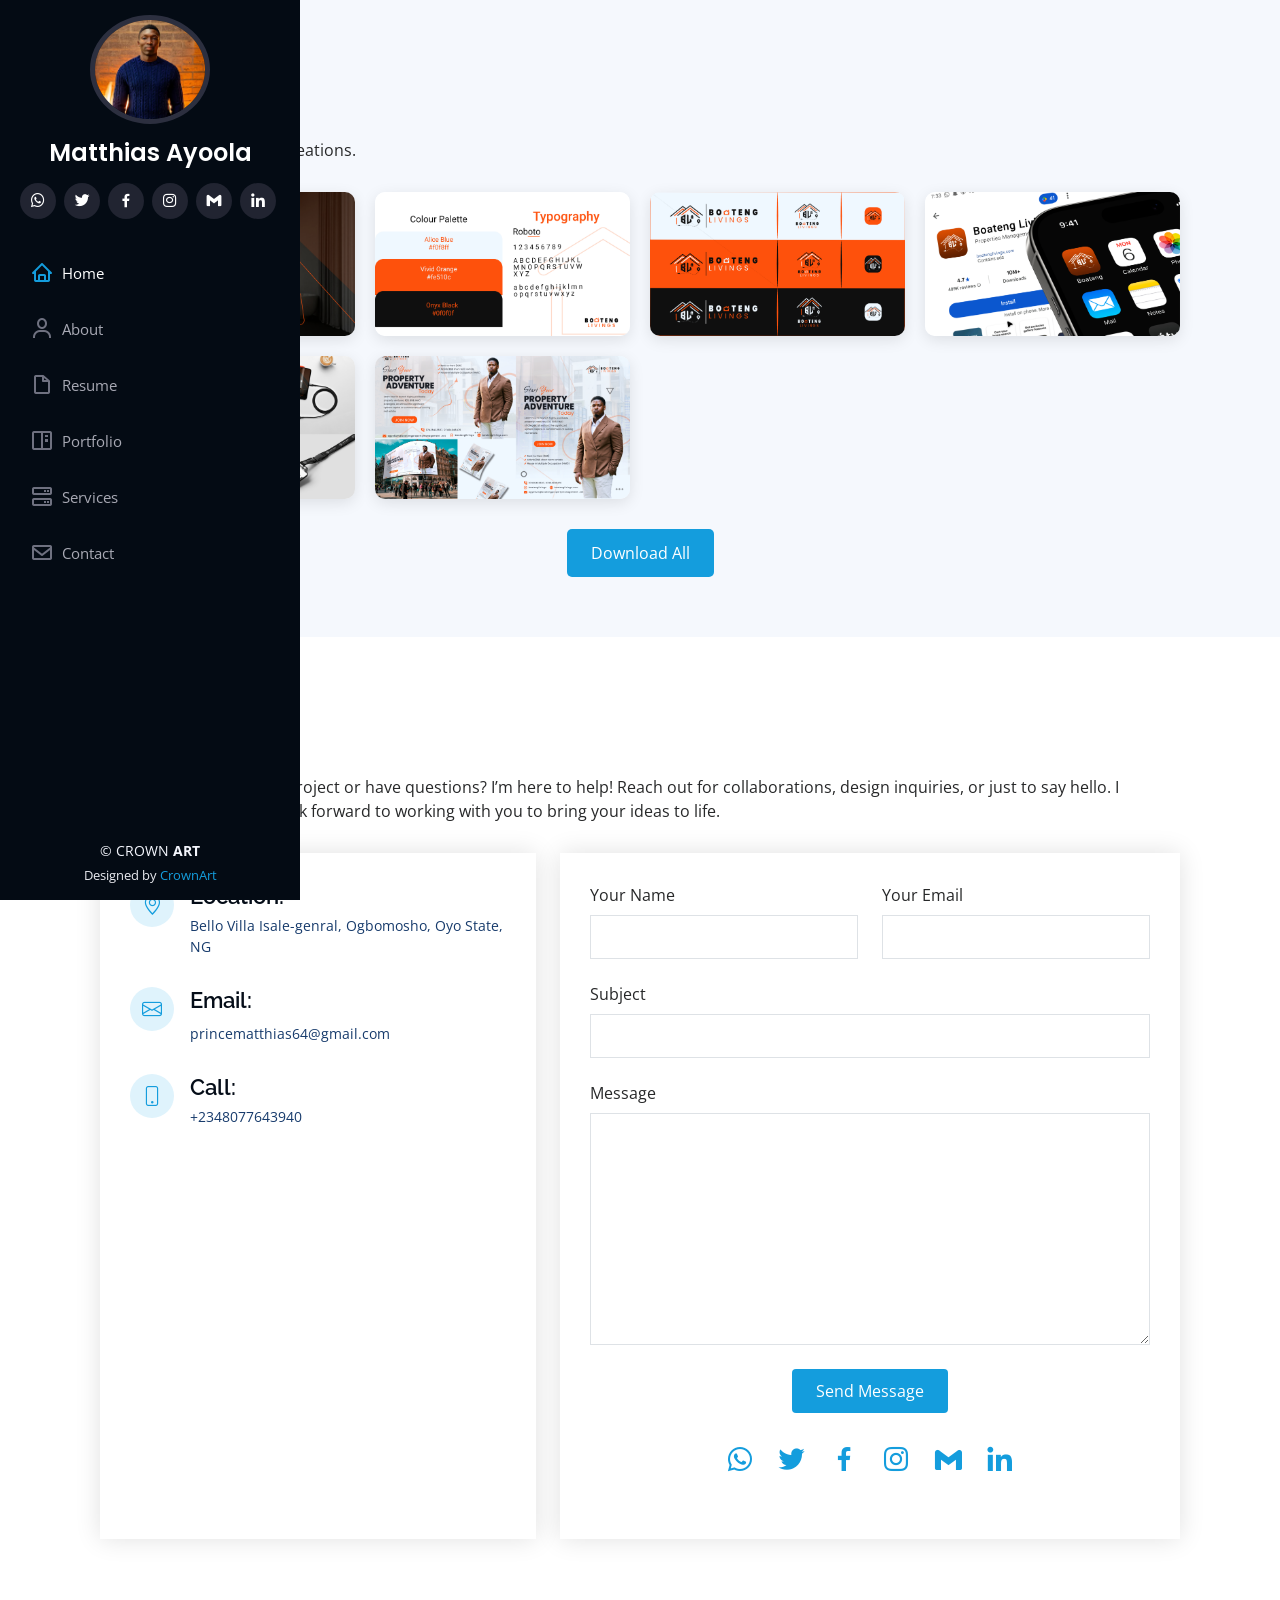
<file: boateng.html>
<!DOCTYPE html>
<html lang="en">

<head>
  <meta charset="utf-8">
  <meta content="width=device-width, initial-scale=1.0" name="viewport">

  <title>Matthias Ayoola</title>
  <meta content="" name="description">
  <meta content="" name="keywords">

  <!-- Favicons -->
  <link href="assets\web\cbg.webp" rel="icon">
  <link href="assets\web\cbg.webp" rel="apple-touch-icon">

  <!-- Google Fonts -->
  <link href="https://fonts.googleapis.com/css?family=Open+Sans:300,300i,400,400i,600,600i,700,700i|Raleway:300,300i,400,400i,500,500i,600,600i,700,700i|Poppins:300,300i,400,400i,500,500i,600,600i,700,700i" rel="stylesheet">

  <!-- Vendor CSS Files -->
  <link href="assets/vendor/aos/aos.css" rel="stylesheet">
  <link href="assets/vendor/bootstrap/css/bootstrap.min.css" rel="stylesheet">
  <link href="assets/vendor/bootstrap-icons/bootstrap-icons.css" rel="stylesheet">
  <link href="assets/vendor/boxicons/css/boxicons.min.css" rel="stylesheet">
  <link href="assets/vendor/glightbox/css/glightbox.min.css" rel="stylesheet">
  <link href="assets/vendor/swiper/swiper-bundle.min.css" rel="stylesheet">

  <!-- Template Main CSS File -->
  <link href="assets/css/style.css" rel="stylesheet">

  <style>
  .gallery-section {
    padding: 60px 0;
    background: #f5f8fd;
    overflow: hidden;
  }
  .gallery-container {
    display: grid;
    grid-template-columns: repeat(auto-fit, minmax(250px, 1fr));
    gap: 20px;
    margin-bottom: 30px;
  }
  .gallery-item {
    overflow: hidden;
    border-radius: 10px;
    box-shadow: 0 4px 15px rgba(0, 0, 0, 0.1);
    transition: transform 0.3s ease, box-shadow 0.3s ease;
  }
  .gallery-item img {
    width: 100%;
    height: 100%;
    object-fit: cover;
    display: block;
    transition: transform 0.3s ease;
  }
  .gallery-item:hover img {
    transform: scale(1.1);
  }
  .gallery-item:hover {
    transform: translateY(-5px);
    box-shadow: 0 8px 25px rgba(0, 0, 0, 0.2);
  }
  .download-btn {
    display: inline-block;
    padding: 12px 24px;
    background: #149ddd;
    color: #fff;
    text-decoration: none;
    border-radius: 5px;
    font-size: 1rem;
    transition: background 0.3s, transform 0.3s;
  }
  .download-btn:hover {
    background: #37b3ed;
    transform: translateY(-3px);
  }
  .download-btn-container {
    text-align: center;
    margin-top: 20px;
  }

  /* Responsive Adjustments */
  @media (max-width: 992px) {
    .gallery-container {
      grid-template-columns: repeat(auto-fit, minmax(200px, 1fr));
    }
    .gallery-item {
      margin-bottom: 15px;
    }
  }

  @media (max-width: 768px) {
    .gallery-container {
      grid-template-columns: repeat(auto-fit, minmax(150px, 1fr));
    }
    .section-title h2 {
      font-size: 24px;
    }
    .download-btn {
      padding: 10px 20px;
      font-size: 0.9rem;
    }
  }

  @media (max-width: 576px) {
    .gallery-container {
      grid-template-columns: 1fr;
    }
    .gallery-item {
      margin-bottom: 10px;
    }
    .section-title {
      padding: 0 15px;
   }
    .download-btn {
      padding: 8px 16px;
      font-size: 0.8rem;
    }
  }
</style>

<script>
  AOS.init({ duration: 1000, easing: 'ease-in-out', once: true });
</script>
</head>
<body>
 
  <!-- ======= Mobile nav toggle button ======= -->
  <i class="bi bi-list mobile-nav-toggle d-xl-none"></i>

  <!-- ======= Header ======= -->
  <header id="header">
    <div class="d-flex flex-column">

      <div class="profile">
        <img src="assets\web\profile.webp" alt="" width="600" height="537" class="img-fluid rounded-circle">
        <h1 class="text-light"><a href="index.html">Matthias Ayoola </a></h1>
        <div class="social-links mt-3 text-center">
          <a href="https://wa.me/2348077643940" class="whatsapp"><i class="bx bxl-whatsapp"></i></a>
          <a href="https://x.com/C_rowntech?t=K1lyToPX4hGiQ3Go60ShPg&s=09" class="twitter"><i class="bx bxl-twitter"></i></a>
          <a href="https://www.facebook.com/ayoola.matthias" class="facebook"><i class="bx bxl-facebook"></i></a>
          <a href="https://www.instagram.com/crownart.gfx?igsh=cDUyMmh1eW9mb3Uy" class="instagram"><i class="bx bxl-instagram"></i></a>
          <a href="princematthias64@gmail.com" class="google-plus"><i class="bx bxl-gmail"></i></a>
          <a href="https://www.linkedin.com/in/ayoola-matthias-157736240" class="linkedin"><i class="bx bxl-linkedin"></i></a>
        </div>
      </div>

      <nav id="navbar" class="nav-menu navbar">
        <ul>
          <li><a href="index.html#hero" class="nav-link scrollto active"><i class="bx bx-home"></i> <span>Home</span></a></li>
          <li><a href="index.html#about" class="nav-link scrollto"><i class="bx bx-user"></i> <span>About</span></a></li>
          <li><a href="index.html#resume" class="nav-link scrollto"><i class="bx bx-file-blank"></i> <span>Resume</span></a></li>
          <li><a href="index.html#portfolio" class="nav-link scrollto"><i class="bx bx-book-content"></i> <span>Portfolio</span></a></li>
          <li><a href="index.html#services" class="nav-link scrollto"><i class="bx bx-server"></i> <span>Services</span></a></li>
          <li><a href="index.html#contact" class="nav-link scrollto"><i class="bx bx-envelope"></i> <span>Contact</span></a></li>
        </ul>
      </nav><!-- .nav-menu -->
    </div>
  </header><!-- End Header -->

  <section id="gallery" class="gallery-section">
  <div class="container">
    <div class="section-title" data-aos="fade-up">
      <h2>Gallery</h2>
      <p>Explore my latest visual creations.</p>
    </div>
    <div class="gallery-container" data-aos="zoom-in">
      <div class="gallery-item"><img src="assets/banding1.jpg" alt="Project 1"></div>
      <div class="gallery-item"><img src="assets/banding2.jpg" alt="Project 2"></div>
      <div class="gallery-item"><img src="assets/banding3.jpg" alt="Project 3"></div>
      <div class="gallery-item"><img src="assets/banding4.jpg" alt="Project 4"></div>
      <div class="gallery-item"><img src="assets/banding5.jpg" alt="Project 5"></div>
      <div class="gallery-item"><img src="assets/banding6.jpg" alt="Project 6"></div>
    </div>
    <div class="download-btn-container" data-aos="fade-up">
      <a href="https://drive.google.com/file/d/1FfPOhsdqxVuj2ThykuBx5NddQmaXKDmq/view?usp=drivesdk" class="download-btn">Download All</a>
    </div>
  </div>
</section>

      <!-- ======= Contact Section ======= -->
<section id="contact" class="contact">
  <div class="container">
    <div class="section-title">
      <h2>Contact</h2>
<p>
  Ready to start your next project or have questions? I’m here to help! Reach out for collaborations, design inquiries, or just to say hello. I respond promptly and look forward to working with you to bring your ideas to life.
</p>   
 </div>

    <div class="row" data-aos="fade-in">
      <div class="col-lg-5 d-flex align-items-stretch">
        <div class="info">
          <div class="address">
            <i class="bi bi-geo-alt"></i>
            <h4>Location:</h4>
            <p>Bello Villa Isale-genral, Ogbomosho, Oyo State, NG</p>
          </div>
          <div class="email">
            <i class="bi bi-envelope"></i>
            <h4>Email:</h4>
            <p>princematthias64@gmail.com</p>
          </div>
          <div class="phone">
            <i class="bi bi-phone"></i>
            <h4>Call:</h4>
            <p>+2348077643940</p></p>
          </div>
          <iframe src="https://www.google.com/maps/d/embed?mid=14SeAbaOzehQyG8whSd2vSGQjoM2W7ow&ehbc=2E312F" frameborder="0" style="border:0; width: 100%; height: 290px;" allowfullscreen></iframe>
        </div>
      </div>

      <div class="col-lg-7 mt-5 mt-lg-0 d-flex align-items-stretch">
        <form action="https://formspree.io/f/manjwobq" method="POST" role="form" class="php-email-form">
          <div class="row">
            <div class="form-group col-md-6">
              <label for="name">Your Name</label>
              <input type="text" name="name" class="form-control" id="name" required>
            </div>
            <div class="form-group col-md-6">
              <label for="email">Your Email</label>
              <input type="email" class="form-control" name="email" id="email" required>
            </div>
          </div>
          <div class="form-group">
            <label for="subject">Subject</label>
            <input type="text" class="form-control" name="subject" id="subject" required>
          </div>
          <div class="form-group">
            <label for="message">Message</label>
            <textarea class="form-control" name="message" rows="10" required></textarea>
          </div>
          <!-- Formspree-specific fields -->
          <input type="hidden" name="_subject" value="New Contact Form Submission">
          <input type="hidden" name="_honeypot" value="">
          <div class="my-3">
            <div class="loading">Loading</div>
            <div class="error-message"></div>
            <div class="sent-message">Your message has been sent. Thank you!</div>
          </div>
          <div class="text-center"><button type="submit">Send Message</button></div>
        <!-- Social Media Links -->
    <div class="contact-social text-center my-4">
    <div class="form-social mb-4">
      <a href="https://wa.me/2348077643940" target="_blank" class="mx-2"><i class="bx bxl-whatsapp"></i></a>
      <a href="https://x.com/C_rowntech?t=K1lyToPX4hGiQ3Go60ShPg&s=09" target="_blank" class="mx-2"><i class="bx bxl-twitter"></i></a>
      <a href="https://www.facebook.com/ayoola.matthias" target="_blank" class="mx-2"><i class="bx bxl-facebook"></i></a>
      <a href="https://www.instagram.com/crownart.gfx?igsh=cDUyMmh1eW9mb3Uy" target="_blank" class="mx-2"><i class="bx bxl-instagram"></i></a>
      <a href="mailto:princematthias64@gmail.com" target="_blank" class="mx-2"><i class="bx bxl-gmail"></i></a>
      <a href="https://www.linkedin.com/in/ayoola-matthias-157736240" target="_blank" class="mx-2"><i class="bx bxl-linkedin"></i></a>
    </div>
        </form>
      </div>
    </div>
  </div>
</section><!-- End Contact Section -->

   

  </main><!-- End #main -->

  <!-- ======= Footer ======= -->
  <footer id="footer">
    <div class="container">
      <div class="copyright">
        &copy; CROWN <strong><span>ART</span></strong>
      </div>
      <div class="credits">
        Designed by <a href="https://wa.me/2348077643940">CrownArt</a>
      </div>
    </div>
  </footer><!-- End  Footer -->

  <a href="#" class="back-to-top d-flex align-items-center justify-content-center"><i class="bi bi-arrow-up-short"></i></a>

  <!-- Vendor JS Files -->
  <script src="assets/vendor/purecounter/purecounter_vanilla.js"></script>
  <script src="assets/vendor/aos/aos.js"></script>
  <script src="assets/vendor/bootstrap/js/bootstrap.bundle.min.js"></script>
  <script src="assets/vendor/glightbox/js/glightbox.min.js"></script>
  <script src="assets/vendor/isotope-layout/isotope.pkgd.min.js"></script>
  <script src="assets/vendor/swiper/swiper-bundle.min.js"></script>
  <script src="assets/vendor/typed.js/typed.umd.js"></script>
  <script src="assets/vendor/waypoints/noframework.waypoints.js"></script>
  <script src="assets/vendor/php-email-form/validate.js"></script>

  <!-- Template Main JS File -->
  <script src="assets/js/main.js"></script>

  <script>
    AOS.init({ duration: 1000, easing: 'ease-in-out', once: true });
    document.addEventListener('DOMContentLoaded', () => {
      const portfolioIsotope = new Isotope('.portfolio-container', {
        itemSelector: '.ponrtfolio-item',
        layoutMode: 'masonry'
      });
    });
  </script>
</body>
</html>
</file>
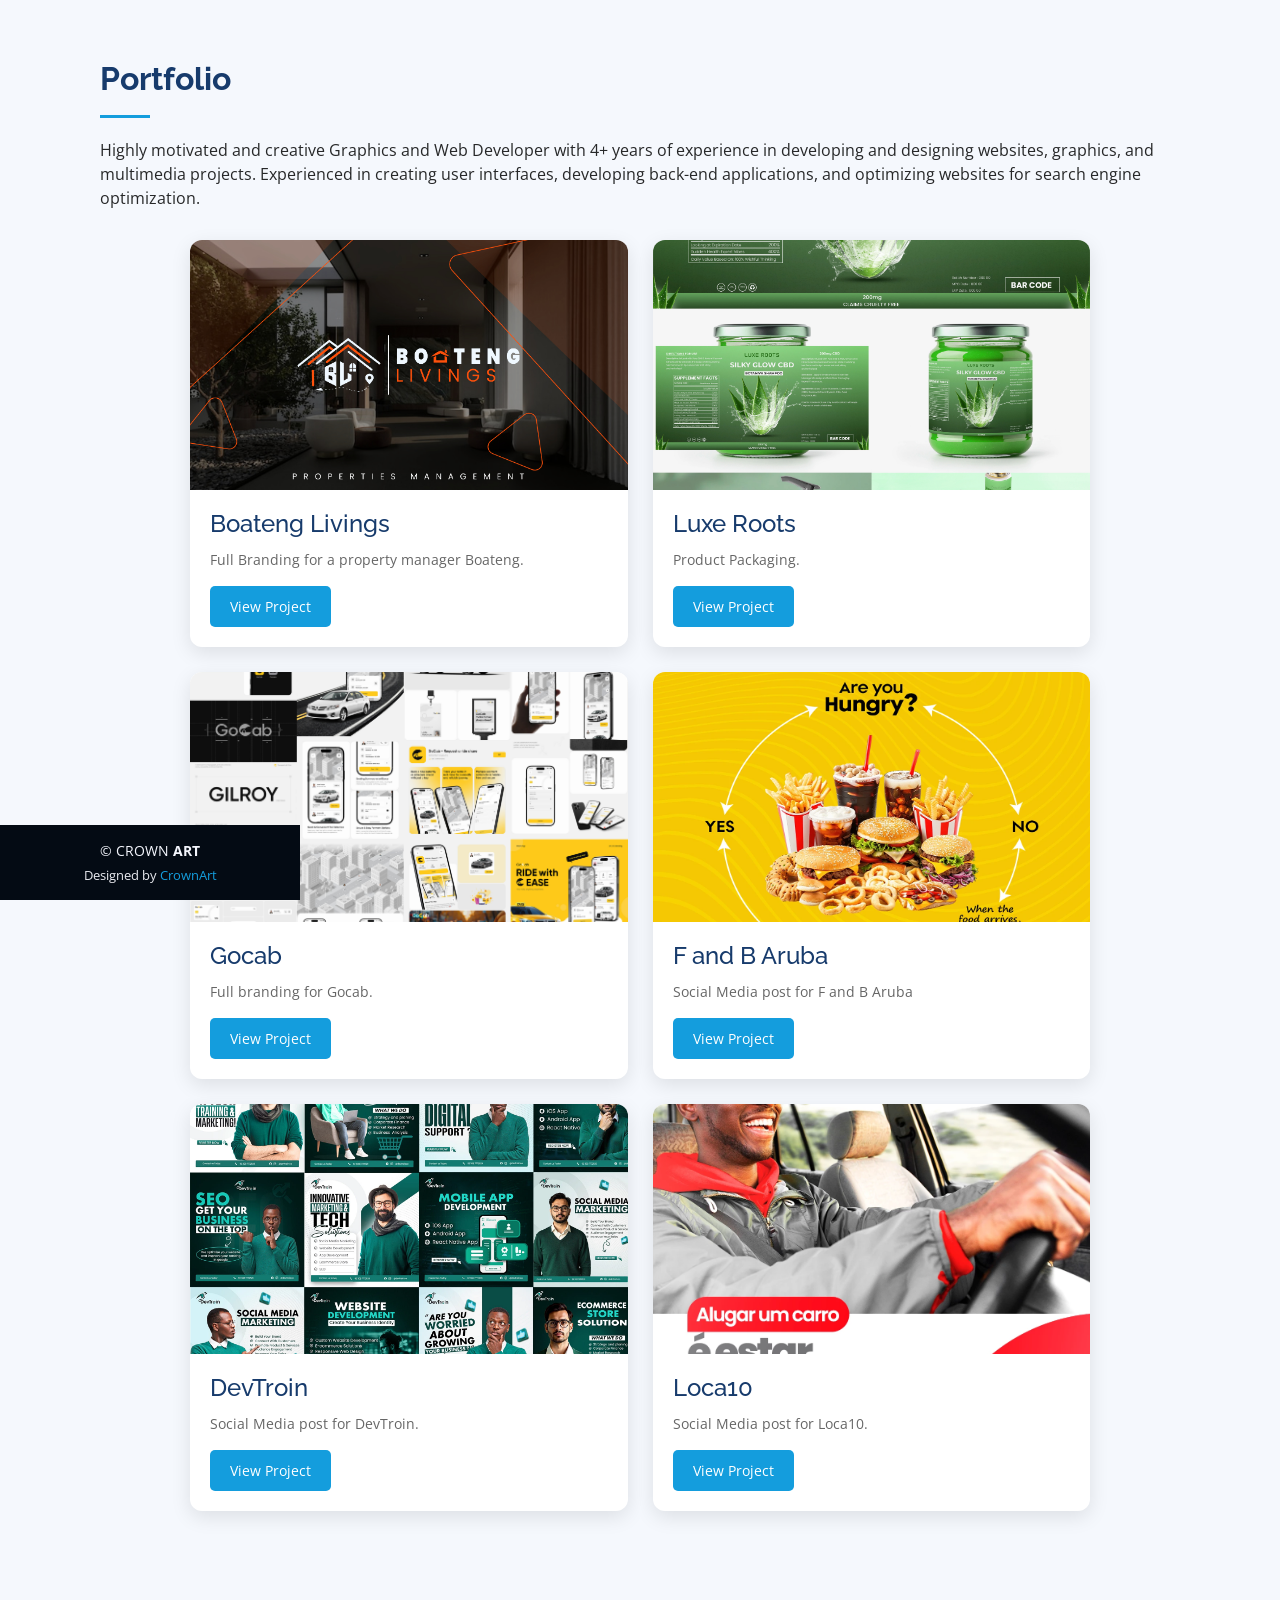
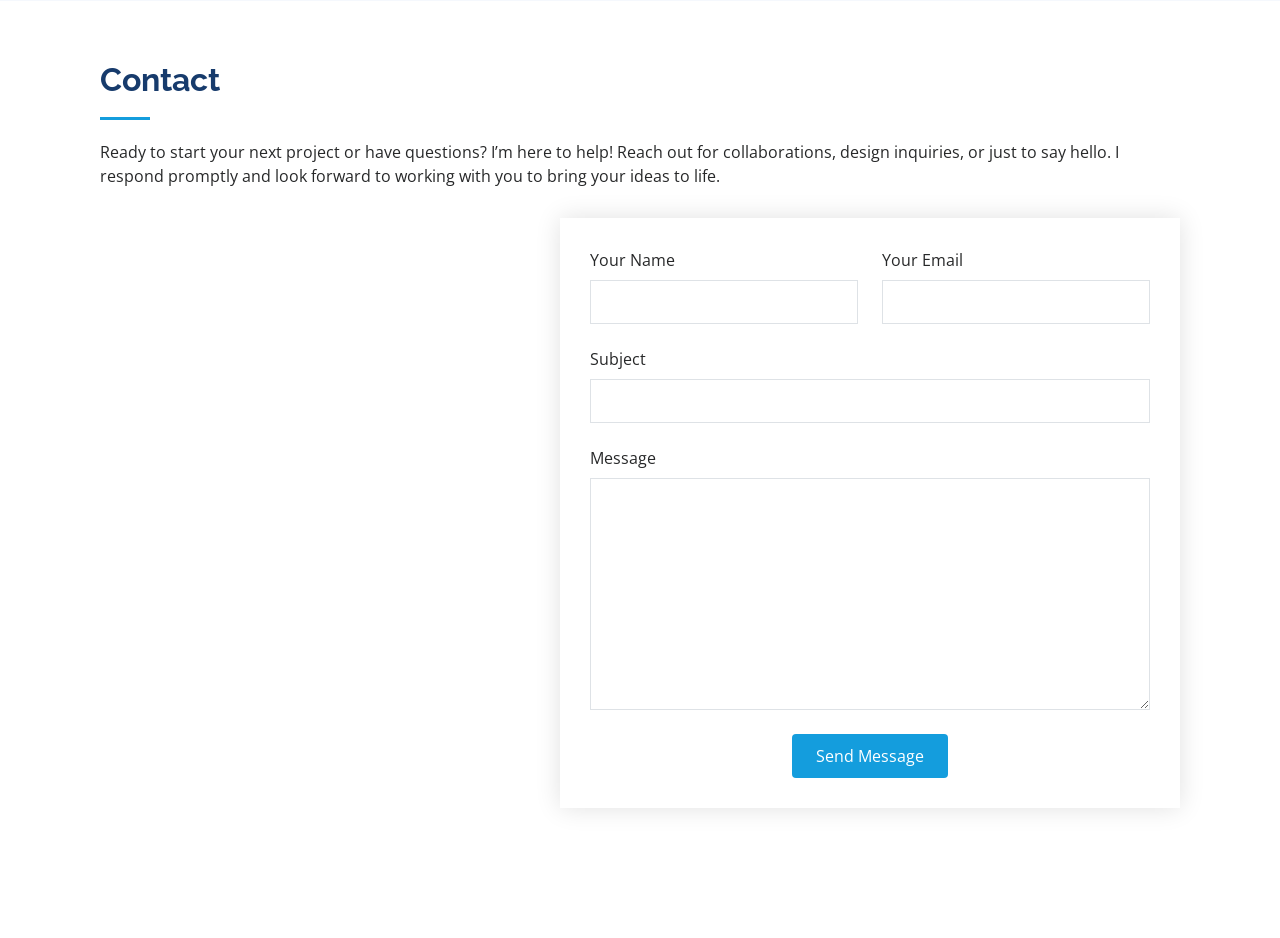
<file: gallery.html>
<!DOCTYPE html>
<html lang="en">
<head>
  <meta charset="utf-8">
  <meta content="width=device-width, initial-scale=1.0" name="viewport">
  <title>My Portfolio</title>
  <meta content="" name="description">
  <meta content="" name="keywords">

  <!-- Favicons -->
  <link href="assets/web/c" rel="icon">
  <link href="assets/web/c" rel="apple-touch-icon">

  <!-- Google Fonts -->
  <link href="https://fonts.googleapis.com/css?family=Open+Sans:300,300i,400,400i,600,600i,700,700i|Raleway:300,300i,400,400i,500,500i,600,600i,700,700i|Poppins:300,300i,400,400i,500,500i,600,600i,700,700i" rel="stylesheet">

  <!-- Vendor CSS Files -->
  <link href="assets/vendor/aos/aos.css" rel="stylesheet">
  <link href="assets/vendor/bootstrap/css/bootstrap.min.css" rel="stylesheet">
  <link href="assets/vendor/bootstrap-icons/bootstrap-icons.css" rel="stylesheet">
  <link href="assets/vendor/boxicons/css/boxicons.min.css" rel="stylesheet">
  <link href="assets/vendor/glightbox/css/glightbox.min.css" rel="stylesheet">
  <link href="assets/vendor/swiper/swiper-bundle.min.css" rel="stylesheet">

  <!-- Template Main CSS File -->
  <link href="assets/css/style.css" rel="stylesheet">

  <style>
    /* Overlay images grid layout */
    .overlay-images {
      display: grid;
      grid-template-columns: repeat(3, 1fr);
      gap: 16px;
      margin-bottom: 15px;
    }
    @media (max-width: 768px) {
      .overlay-images {
        grid-template-columns: 1fr;
      }
    }
    .overlay-images img {
      width: 100%;
      height: 160px;
      object-fit: cover;
      border-radius: 5px;
      opacity: 0;
      animation: fadeScaleIn 0.5s ease forwards;
      animation-delay: calc(0.1s * var(--image-index));
    }
    .gallery-section {
      padding: 60px 0;
      background: #f5f8fd;
      overflow: hidden;
    }
    .gallery-container {
      display: grid;
      grid-template-columns: repeat(2, 1fr);
      gap: 25px;
      margin-bottom: 30px;
      max-width: 900px;
      margin-left: auto;
      margin-right: auto;
    }
    .gallery-item {
      background: #fff;
      border-radius: 12px;
      overflow: hidden;
      box-shadow: 0 6px 20px rgba(0, 0, 0, 0.1);
      transition: transform 0.3s ease, box-shadow 0.3s ease;
    }
    .gallery-item:hover {
      transform: translateY(-8px);
      box-shadow: 0 12px 30px rgba(0, 0, 0, 0.2);
    }
    .gallery-item img {
      width: 100%;
      height: 250px;
      object-fit: cover;
      transition: transform 0.4s ease;
    }
    .gallery-item:hover img {
      transform: scale(1.05);
    }
    .gallery-item-content {
      padding: 20px;
    }
    .gallery-item-content h3 {
      font-size: 1.5rem;
      margin-bottom: 10px;
      color: #173b6c;
    }
    .gallery-item-content p {
      font-size: 0.9rem;
      color: #666;
      margin-bottom: 15px;
    }
    .view-project-btn {
      display: inline-block;
      padding: 10px 20px;
      background: #149ddd;
      color: #fff;
      text-decoration: none;
      border-radius: 5px;
      font-size: 0.9rem;
      transition: background 0.3s, transform 0.3s;
    }
    .view-project-btn:hover {
      background: #37b3ed;
      transform: translateY(-2px);
    }
    .download-btn {
      display: inline-block;
      padding: 12px 24px;
      background: #149ddd;
      color: #fff;
      text-decoration: none;
      border-radius: 5px;
      font-size: 1rem;
      transition: background 0.3s, transform 0.3s;
    }
    .download-btn:hover {
      background: #37b3ed;
      transform: translateY(-3px);
    }
    .download-btn-container {
      text-align: center;
      margin-top: 30px;
    }

    /* Overlay Styles */
    .project-overlay {
      display: none;
      position: fixed;
      top: 0;
      left: 0;
      width: 100%;
      height: 100%;
      background: rgba(0, 0, 0, 0.85);
      z-index: 1000;
      align-items: center;
      justify-content: center;
      animation: slideIn 0.5s ease forwards;
    }
    .project-overlay.active {
      display: flex;
    }
    .overlay-content {
      background: #fff;
      border-radius: 10px;
      max-width: 90vw;
      max-height: 80vh;
      overflow-y: auto;
      padding: 20px;
      position: relative;
      animation: fadeIn 0.5s ease;
    }
    .overlay-content img {
      width: 100%;
      max-width: 100%;
      height: auto;
      margin-bottom: 15px;
      border-radius: 5px;
      opacity: 0;
      animation: fadeScaleIn 0.5s ease forwards;
      animation-delay: calc(0.1s * var(--image-index));
    }
    .close-btn {
      position: absolute;
      top: 10px;
      right: 15px;
      font-size: 1.5rem;
      color: #ff0000;
      cursor: pointer;
      transition: transform 0.3s ease;
    }
    .close-btn:hover {
      transform: scale(1.2);
    }
    .project-title {
      font-size: 1.8rem;
      color: #173b6c;
      margin-bottom: 15px;
      text-align: center;
    }
    .overlay-download-btn {
      display: block;
      text-align: center;
      padding: 12px 24px;
      background: #149ddd;
      color: #fff;
      text-decoration: none;
      border-radius: 5px;
      font-size: 1rem;
      margin: 20px auto;
      transition: background 0.3s, transform 0.3s;
    }
    .overlay-download-btn:hover {
      background: #37b3ed;
      transform: translateY(-3px);
    }

    /* Animations */
    @keyframes slideIn {
      from { transform: translateY(100px); opacity: 0; }
      to { transform: translateY(0); opacity: 1; }
    }
    @keyframes fadeIn {
      from { opacity: 0; }
      to { opacity: 1; }
    }
    @keyframes fadeScaleIn {
      from { opacity: 0; transform: scale(0.95); }
      to { opacity: 1; transform: scale(1); }
    }

    /* Responsive Adjustments */
    @media (max-width: 768px) {
      .gallery-container {
        grid-template-columns: 1fr;
        max-width: 100%;
        padding: 0 15px;
      }
      .gallery-item img {
        height: 200px;
      }
      .gallery-item-content h3 {
        font-size: 1.3rem;
      }
      .view-project-btn, .download-btn, .overlay-download-btn {
        padding: 8px 16px;
        font-size: 0.85rem;
      }
      .project-title {
        font-size: 1.5rem;
      }
    }
    @media (max-width: 576px) {
      .gallery-container {
        max-width: 100%;
        padding: 0 15px;
      }
      .gallery-item img {
        height: 180px;
      }
      .section-title {
        padding: 0 15px;
      }
      .overlay-content {
        padding: 15px;
      }
      .project-title {
        font-size: 1.3rem;
      }
      .close-btn {
        font-size: 1.2rem;
      }
    }
  </style>
</head>
<body>
  
  <!-- ======= Mobile nav toggle button ======= -->
<!--- <i class="bi bi-list mobile-nav-toggle d-xl-none"></i> -->

  <!-- ======= Header ======= 
  
  <header id="header">
    <div class="d-flex flex-column">
      <div class="profile">
        <img src="assets/web/profile.webp" alt="" width="600" height="537" class="img-fluid rounded-circle">
        <h1 class="text-light"><a href="index.html">Matthias Ayoola</a></h1>
        <div class="social-links mt-3 text-center">
          <a href="https://wa.me/2348077643940" class="whatsapp"><i class="bx bxl-whatsapp"></i></a>
          <a href="https://x.com/C_rowntech?t=K1lyToPX4hGiQ3Go60ShPg&s=09" class="twitter"><i class="bx bxl-twitter"></i></a>
          <a href="https://www.facebook.com/ayoola.matthias" class="facebook"><i class="bx bxl-facebook"></i></a>
          <a href="https://www.instagram.com/crownart.gfx?igsh=cDUyMmh1eW9mb3Uy" class="instagram"><i class="bx bxl-instagram"></i></a>
          <a href="mailto:princematthias64@gmail.com" class="google-plus"><i class="bx bxl-gmail"></i></a>
          <a href="https://www.linkedin.com/in/ayoola-matthias-157736240" class="linkedin"><i class="bx bxl-linkedin"></i></a>
        </div>
      </div>
      <nav id="navbar" class="nav-menu navbar">
        <ul>
          <li><a href="index.html#hero" class="nav-link scrollto active"><i class="bx bx-home"></i> <span>Home</span></a></li>
          <li><a href="index.html#about" class="nav-link scrollto"><i class="bx bx-user"></i> <span>About</span></a></li>
          <li><a href="index.html#resume" class="nav-link scrollto"><i class="bx bx-file-blank"></i> <span>Resume</span></a></li>
          <li><a href="index.html#portfolio" class="nav-link scrollto"><i class="bx bx-book-content"></i> <span>Portfolio</span></a></li>
          <li><a href="index.html#services" class="nav-link scrollto"><i class="bx bx-server"></i> <span>Services</span></a></li>
          <li><a href="index.html#contact" class="nav-link scrollto"><i class="bx bx-envelope"></i> <span>Contact</span></a></li>
        </ul>
      </nav>
     
    </div>
  </header> -->

  <div>
  <section id="gallery" class="gallery-section">
    <div class="container">
      <div class="section-title" data-aos="fade-up">
        <h2>Portfolio</h2>
        <p>Highly motivated and creative Graphics and Web Developer with 4+ years of experience in developing and designing websites, graphics, and multimedia projects. Experienced in creating user interfaces, developing back-end applications, and optimizing websites for search engine optimization.</p>
      </div>
      <div class="gallery-container" data-aos="zoom-in" id="gallery-container">
  
      </section>

  <!-- Project Overlay -->
  <div class="project-overlay" id="project-overlay">
    <div class="overlay-content" id="overlay-content">
      <span class="close-btn" id="close-overlay">❌</span>
      <h2 class="project-title" id="overlay-title"></h2>
      <div id="overlay-images" class="overlay-images"></div>
    </div>
  </div>
      </div>
  <!-- ======= Contact Section ======= -->
  <section id="contact" class="contact">
    <div class="container">
      <div class="section-title">
        <h2>Contact</h2>
        <p>Ready to start your next project or have questions? I’m here to help! Reach out for collaborations, design inquiries, or just to say hello. I respond promptly and look forward to working with you to bring your ideas to life.</p>
      </div>
      <div class="row" data-aos="fade-in">
        <div class="col-lg-5 d-flex align-items-stretch">
        <!--
          <div class="info">
            <div class="address">
              <i class="bi bi-geo-alt"></i>
              <h4>Location:</h4>
              <p>Bello Villa Isale-genral, Ogbomosho, Oyo State, NG</p>
            </div>
            <div class="email">
              <i class="bi bi-envelope"></i>
              <h4>Email:</h4>
              <p>princematthias64@gmail.com</p>
            </div>
            <div class="phone">
              <i class="bi bi-phone"></i>
              <h4>Call:</h4>
              <p>+2348077643940</p>
            </div>
            <iframe src="https://www.google.com/maps/d/embed?mid=14SeAbaOzehQyG8whSd2vSGQjoM2W7ow&ehbc=2E312F" frameborder="0" style="border:0; width: 100%; height: 290px;" allowfullscreen></iframe>
          </div> -->
        </div>
        <div class="col-lg-7 mt-5 mt-lg-0 d-flex align-items-stretch">
          <form action="https://formspree.io/f/manjwobq" method="POST" role="form" class="php-email-form">
            <div class="row">
              <div class="form-group col-md-6">
                <label for="name">Your Name</label>
                <input type="text" name="name" class="form-control" id="name" required>
              </div>
              <div class="form-group col-md-6">
                <label for="email">Your Email</label>
                <input type="email" class="form-control" name="email" id="email" required>
              </div>
            </div>
            <div class="form-group">
              <label for="subject">Subject</label>
              <input type="text" class="form-control" name="subject" id="subject" required>
            </div>
            <div class="form-group">
              <label for="message">Message</label>
              <textarea class="form-control" name="message" rows="10" required></textarea>
            </div>
            <input type="hidden" name="_subject" value="New Contact Form Submission">
            <input type="hidden" name="_honeypot" value="">
            <div class="my-3">
              <div class="loading">Loading</div>
              <div class="error-message"></div>
              <div class="sent-message">Your message has been sent. Thank you!</div>
            </div>
            <div class="text-center"><button type="submit">Send Message</button></div>
            <!--
            <div class="contact-social text-center my-4">
              <div class="form-social mb-4">
                <a href="https://wa.me/2348077643940" target="_blank" class="mx-2"><i class="bx bxl-whatsapp"></i></a>
                <a href="https://x.com/C_rowntech?t=K1lyToPX4hGiQ3Go60ShPg&s=09" target="_blank" class="mx-2"><i class="bx bxl-twitter"></i></a>
                <a href="https://www.facebook.com/ayoola.matthias" target="_blank" class="mx-2"><i class="bx bxl-facebook"></i></a>
                <a href="https://www.instagram.com/crownart.gfx?igsh=cDUyMmh1eW9mb3Uy" target="_blank" class="mx-2"><i class="bx bxl-instagram"></i></a>
                <a href="mailto:princematthias64@gmail.com" target="_blank" class="mx-2"><i class="bx bxl-gmail"></i></a>
                <a href="https://www.linkedin.com/in/ayoola-matthias-157736240" target="_blank" class="mx-2"><i class="bx bxl-linkedin"></i></a>
              </div>
            -->
            </div>
          </form>
        </div>
      </div>
    </div>
  </section><!-- End Contact Section -->

  <!-- ======= Footer ======= -->
  <footer id="footer">
    <div class="container">
      <div class="copyright">
        © CROWN <strong><span>ART</span></strong>
      </div>
      <div class="credits">
        Designed by <a href="#">CrownArt</a>
      </div>
    </div>
  </footer><!-- End Footer -->

  <a href="#" class="back-to-top d-flex align-items-center justify-content-center"><i class="bi bi-arrow-up-short"></i></a>

  <!-- Vendor JS Files -->
  <script src="assets/vendor/purecounter/purecounter_vanilla.js"></script>
  <script src="assets/vendor/aos/aos.js"></script>
  <script src="assets/vendor/bootstrap/js/bootstrap.bundle.min.js"></script>
  <script src="assets/vendor/glightbox/js/glightbox.min.js"></script>
  <script src="assets/vendor/isotope-layout/isotope.pkgd.min.js"></script>
  <script src="assets/vendor/swiper/swiper-bundle.min.js"></script>
  <script src="assets/vendor/typed.js/typed.umd.js"></script>
  <script src="assets/vendor/waypoints/noframework.waypoints.js"></script>
  <script src="assets/vendor/php-email-form/validate.js"></script>

  <!-- Template Main JS File -->
  <script src="assets/js/main.js"></script>

  <script>
    // Initialize AOS
    AOS.init({ duration: 1000, easing: 'ease-in-out', once: true });

    // Project data
    const projects = [
      {
        title: "Boateng Livings",
        description: "Full Branding for a property manager Boateng.",
        images: ["assets/banding1.jpg", "assets/banding2.jpg", "assets/banding3.jpg", "assets/banding4.jpg", "assets/banding5.jpg", "assets/banding6.jpg"],
      },
      {
        title: "Luxe Roots",
        description: "Product Packaging.",
        images: ["assets/web/product/p0.jpg", "assets/web/product/p1.webp", "assets/web/product/p1.webp", "assets/web/product/p2.webp", "assets/web/product/p3.webp", "assets/web/product/p4.webp", "assets/web/product/p5.webp"],
      },
      {
        title: "Gocab",
        description: "Full branding for Gocab.",
        images: ["assets/web/branding/b0.jpg", "assets/web/branding/b1.webp", "assets/web/branding/b1.webp", "assets/web/branding/b2.webp", "assets/web/branding/b3.webp", "assets/web/branding/b4.webp", "assets/web/branding/b5.webp", "assets/web/branding/b6.webp", "assets/web/branding/b7.webp", "assets/web/branding/b8.webp", "assets/web/branding/b9.webp", "assets/web/branding/b10.webp", "assets/web/branding/b11.webp", "assets/web/branding/b12.webp", "assets/web/branding/b13.webp", "assets/web/branding/b14.webp", "assets/web/branding/b15.webp", "assets/web/branding/b16.webp", "assets/web/branding/b17.webp", "assets/web/branding/b18.webp", "assets/web/branding/b19.webp", "assets/web/branding/b20.webp", "assets/web/branding/b21.webp", "assets/web/branding/b22.webp", "assets/web/branding/b23.webp", "assets/web/branding/b24.webp"],
      },
      {
        title: "F and B Aruba",
        description: "Social Media post for F and B Aruba",
        images: ["assets/web/localfood/s1.webp", "assets/web/localfood/s2.webp", "assets/web/localfood/s3.webp", "assets/web/localfood/s4.webp", "assets/web/localfood/s5.webp", "assets/web/localfood/s6.png", "assets/web/localfood/s7.webp", "assets/web/localfood/s8.webp", "assets/web/localfood/s9.webp", "assets/web/localfood/s10.webp", "assets/web/localfood/s11.webp", "assets/web/localfood/s12.png", "assets/web/localfood/s13.webp", "assets/web/localfood/s14.webp", "assets/web/localfood/s15.webp", "assets/web/localfood/s17.webp", "assets/web/localfood/s18.webp", "assets/web/localfood/sl.webp"],
      },
      {
        title: "DevTroin",
        description: "Social Media post for DevTroin.",
        images: ["assets/web/devtroin/s1.webp", "assets/web/devtroin/s2.jpg", "assets/web/devtroin/s3.jpg", "assets/web/devtroin/s4.jpg", "assets/web/devtroin/s5.webp", "assets/web/devtroin/s6.jpg", "assets/web/devtroin/s7.jpg", "assets/web/devtroin/s8.jpg", "assets/web/devtroin/s9.jpg", "assets/web/devtroin/s10.webp", "assets/web/devtroin/s11.webp"],
      },
      {
        title: "Loca10",
        description: "Social Media post for Loca10.",
        images: ["assets/web/loca10/s1.webp", "assets/web/loca10/s2.webp", "assets/web/loca10/s3.webp", "assets/web/loca10/s4.webp", "assets/web/loca10/s5.webp", "assets/web/loca10/s6.webp", "assets/web/loca10/s7.webp", "assets/web/loca10/s8.webp", "assets/web/loca10/s9.webp", "assets/web/loca10/s10.webp", "assets/web/loca10/s11.webp"],
      },
    ];

    // Populate gallery
    const galleryContainer = document.getElementById('gallery-container');
    projects.forEach((project, index) => {
      const galleryItem = document.createElement('div');
      galleryItem.classList.add('gallery-item');
      galleryItem.innerHTML = `
        <img src="${project.images[0]}" alt="${project.title}">
        <div class="gallery-item-content">
          <h3>${project.title}</h3>
          <p>${project.description}</p>
          <a href="#" class="view-project-btn" data-project-index="${index}">View Project</a>
        </div>
      `;
      galleryContainer.appendChild(galleryItem);
    });

    // Overlay functionality
    const overlay = document.getElementById('project-overlay');
    const overlayContent = document.getElementById('overlay-content');
    const overlayTitle = document.getElementById('overlay-title');
    const overlayImages = document.getElementById('overlay-images');
    const closeOverlay = document.getElementById('close-overlay');

    document.querySelectorAll('.view-project-btn').forEach(button => {
      button.addEventListener('click', (e) => {
        e.preventDefault();
        const projectIndex = button.getAttribute('data-project-index');
        const project = projects[projectIndex];
        
        overlayTitle.textContent = project.title;
        overlayImages.innerHTML = project.images.map((img, idx) => `
          <img src="${img}" alt="${project.title} image" style="--image-index: ${idx};">
        `).join('');
        
        overlay.classList.add('active');
      });
    });

    closeOverlay.addEventListener('click', () => {
      overlay.classList.remove('active');
    });

    // Close overlay when clicking outside content
    overlay.addEventListener('click', (e) => {
      if (e.target === overlay) {
        overlay.classList.remove('active');
      }
    });

    // Initialize Isotope for portfolio (if used elsewhere)
    document.addEventListener('DOMContentLoaded', () => {
      const portfolioIsotope = new Isotope('.portfolio-container', {
        itemSelector: '.portfolio-item',
        layoutMode: 'masonry'
      });
    });
  </script>
</body>
</html>
</file>
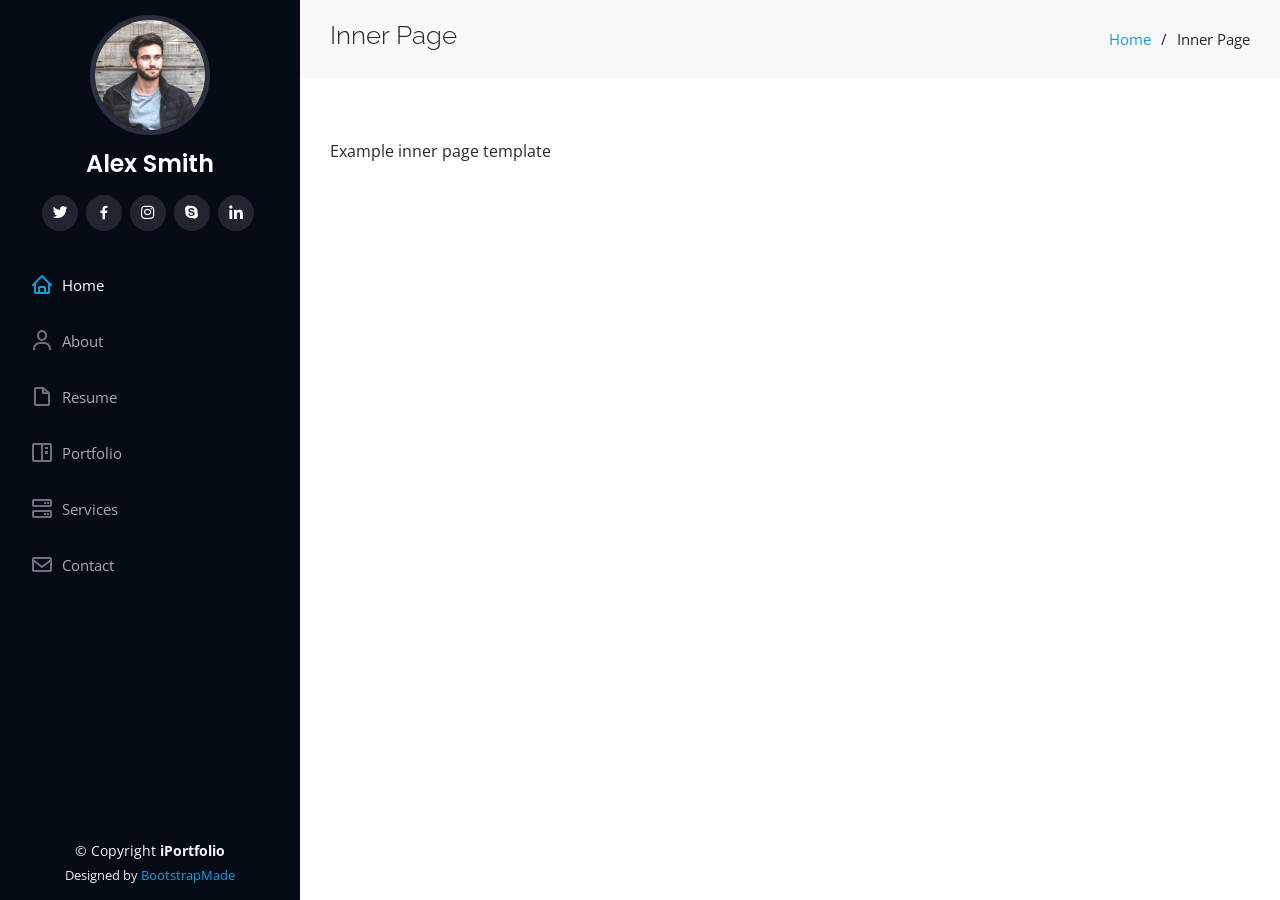
<file: inner-page.html>
<!DOCTYPE html>
<html lang="en">

<head>
  <meta charset="utf-8">
  <meta content="width=device-width, initial-scale=1.0" name="viewport">

  <title>Inner Page - CrownArt Portfolio</title>
  <meta content="" name="description">
  <meta content="" name="keywords">

  <!-- Favicons -->
  <link href="assets/img/favicon.png" rel="icon">
  <link href="assets/img/apple-touch-icon.png" rel="apple-touch-icon">

  <!-- Google Fonts -->
  <link href="https://fonts.googleapis.com/css?family=Open+Sans:300,300i,400,400i,600,600i,700,700i|Raleway:300,300i,400,400i,500,500i,600,600i,700,700i|Poppins:300,300i,400,400i,500,500i,600,600i,700,700i" rel="stylesheet">

  <!-- Vendor CSS Files -->
  <link href="assets/vendor/aos/aos.css" rel="stylesheet">
  <link href="assets/vendor/bootstrap/css/bootstrap.min.css" rel="stylesheet">
  <link href="assets/vendor/bootstrap-icons/bootstrap-icons.css" rel="stylesheet">
  <link href="assets/vendor/boxicons/css/boxicons.min.css" rel="stylesheet">
  <link href="assets/vendor/glightbox/css/glightbox.min.css" rel="stylesheet">
  <link href="assets/vendor/swiper/swiper-bundle.min.css" rel="stylesheet">

  <!-- Template Main CSS File -->
  <link href="assets/css/style.css" rel="stylesheet">

  <!-- =======================================================
  * Template Name: iPortfolio
  * Updated: Nov 17 2023 with Bootstrap v5.3.2
  * Template URL: https://bootstrapmade.com/iportfolio-bootstrap-portfolio-websites-template/
  * Author: BootstrapMade.com
  * License: https://bootstrapmade.com/license/
  ======================================================== -->
</head>

<body>

  <!-- ======= Mobile nav toggle button ======= -->
  <i class="bi bi-list mobile-nav-toggle d-xl-none"></i>

  <!-- ======= Header ======= -->
  <header id="header">
    <div class="d-flex flex-column">

      <div class="profile">
        <img src="assets/img/profile-img.jpg" alt="" class="img-fluid rounded-circle">
        <h1 class="text-light"><a href="index.html">Alex Smith</a></h1>
        <div class="social-links mt-3 text-center">
          <a href="#" class="twitter"><i class="bx bxl-twitter"></i></a>
          <a href="#" class="facebook"><i class="bx bxl-facebook"></i></a>
          <a href="#" class="instagram"><i class="bx bxl-instagram"></i></a>
          <a href="#" class="google-plus"><i class="bx bxl-skype"></i></a>
          <a href="#" class="linkedin"><i class="bx bxl-linkedin"></i></a>
        </div>
      </div>

      <nav id="navbar" class="nav-menu navbar">
        <ul>
          <li><a href="#hero" class="nav-link scrollto active"><i class="bx bx-home"></i> <span>Home</span></a></li>
          <li><a href="#about" class="nav-link scrollto"><i class="bx bx-user"></i> <span>About</span></a></li>
          <li><a href="#resume" class="nav-link scrollto"><i class="bx bx-file-blank"></i> <span>Resume</span></a></li>
          <li><a href="#portfolio" class="nav-link scrollto"><i class="bx bx-book-content"></i> <span>Portfolio</span></a></li>
          <li><a href="#services" class="nav-link scrollto"><i class="bx bx-server"></i> <span>Services</span></a></li>
          <li><a href="#contact" class="nav-link scrollto"><i class="bx bx-envelope"></i> <span>Contact</span></a></li>
        </ul>
      </nav><!-- .nav-menu -->
    </div>
  </header><!-- End Header -->

  <main id="main">

    <!-- ======= Breadcrumbs ======= -->
    <section class="breadcrumbs">
      <div class="container">

        <div class="d-flex justify-content-between align-items-center">
          <h2>Inner Page</h2>
          <ol>
            <li><a href="index.html">Home</a></li>
            <li>Inner Page</li>
          </ol>
        </div>

      </div>
    </section><!-- End Breadcrumbs -->

    <section class="inner-page">
      <div class="container">
        <p>
          Example inner page template
        </p>
      </div>
    </section>

  </main><!-- End #main -->

  <!-- ======= Footer ======= -->
  <footer id="footer">
    <div class="container">
      <div class="copyright">
        &copy; Copyright <strong><span>iPortfolio</span></strong>
      </div>
      <div class="credits">Designed by <a href="https://bootstrapmade.com/">BootstrapMade</a>
      </div>
    </div>
  </footer><!-- End  Footer -->

  <a href="#" class="back-to-top d-flex align-items-center justify-content-center"><i class="bi bi-arrow-up-short"></i></a>

  <!-- Vendor JS Files -->
  <script src="assets/vendor/purecounter/purecounter_vanilla.js"></script>
  <script src="assets/vendor/aos/aos.js"></script>
  <script src="assets/vendor/bootstrap/js/bootstrap.bundle.min.js"></script>
  <script src="assets/vendor/glightbox/js/glightbox.min.js"></script>
  <script src="assets/vendor/isotope-layout/isotope.pkgd.min.js"></script>
  <script src="assets/vendor/swiper/swiper-bundle.min.js"></script>
  <script src="assets/vendor/typed.js/typed.umd.js"></script>
  <script src="assets/vendor/waypoints/noframework.waypoints.js"></script>
  <script src="assets/vendor/php-email-form/validate.js"></script>

  <!-- Template Main JS File -->
  <script src="assets/js/main.js"></script>

</body>

</html>
</file>
<file: assets/css/style.css>
/*--------------------------------------------------------------
# General
--------------------------------------------------------------*/
body {
  font-family: "Open Sans", sans-serif;
  color: #272829;
}

a {
  color: #149ddd;
  text-decoration: none;
}

a:hover {
  color: #37b3ed;
  text-decoration: none;
}

h1,
h2,
h3,
h4,
h5,
h6 {
  font-family: "Raleway", sans-serif;
}

/*--------------------------------------------------------------
# Back to top button
--------------------------------------------------------------*/
.back-to-top {
  position: fixed;
  visibility: hidden;
  opacity: 0;
  right: 15px;
  bottom: 15px;
  z-index: 996;
  background: #149ddd;
  width: 40px;
  height: 40px;
  border-radius: 50px;
  transition: all 0.4s;
}

.back-to-top i {
  font-size: 28px;
  color: #fff;
  line-height: 0;
}

.back-to-top:hover {
  background: #2eafec;
  color: #fff;
}

.back-to-top.active {
  visibility: visible;
  opacity: 1;
}

/*--------------------------------------------------------------
# Header
--------------------------------------------------------------*/
#header {
  position: fixed;
  top: 0;
  left: 0;
  bottom: 0;
  width: 300px;
  transition: all ease-in-out 0.5s;
  z-index: 9997;
  transition: all 0.5s;
  padding: 0 15px;
  background: #040b14;
  overflow-y: auto;
}

#header .profile img {
  margin: 15px auto;
  display: block;
  width: 120px;
  border: 5px solid #2c2f3f;
}

#header .profile h1 {
  font-size: 24px;
  margin: 0;
  padding: 0;
  font-weight: 600;
  -moz-text-align-last: center;
  text-align-last: center;
  font-family: "Poppins", sans-serif;
}

#header .profile h1 a,
#header .profile h1 a:hover {
  color: #fff;
  text-decoration: none;
}

#header .profile .social-links a {
  font-size: 18px;
  display: inline-block;
  background: #212431;
  color: #fff;
  line-height: 1;
  padding: 8px 0;
  margin-right: 4px;
  border-radius: 50%;
  text-align: center;
  width: 36px;
  height: 36px;
  transition: 0.3s;
}

#header .profile .social-links a:hover {
  background: #149ddd;
  color: #fff;
  text-decoration: none;
}

#main {
  margin-left: 300px;
}

.container,
.container-fluid {
  padding-left: 30px;
  padding-right: 30px;
}

@media (max-width: 1199px) {
  #header {
    left: -300px;
  }

  #main {
    margin-left: 0;
  }

  .container,
  .container-fluid {
    padding-left: 12px;
    padding-right: 12px;
  }
}

/*--------------------------------------------------------------
# Navigation Menu
--------------------------------------------------------------*/
/* Desktop Navigation */
.nav-menu {
  padding: 30px 0 0 0;
}

.nav-menu * {
  margin: 0;
  padding: 0;
  list-style: none;
}

.nav-menu>ul>li {
  position: relative;
  white-space: nowrap;
}

.nav-menu a,
.nav-menu a:focus {
  display: flex;
  align-items: center;
  color: #a8a9b4;
  padding: 12px 15px;
  margin-bottom: 8px;
  transition: 0.3s;
  font-size: 15px;
}

.nav-menu a i,
.nav-menu a:focus i {
  font-size: 24px;
  padding-right: 8px;
  color: #6f7180;
}

.nav-menu a:hover,
.nav-menu .active,
.nav-menu .active:focus,
.nav-menu li:hover>a {
  text-decoration: none;
  color: #fff;
}

.nav-menu a:hover i,
.nav-menu .active i,
.nav-menu .active:focus i,
.nav-menu li:hover>a i {
  color: #149ddd;
}

/* Mobile Navigation */
.mobile-nav-toggle {
  position: fixed;
  right: 15px;
  top: 15px;
  z-index: 9998;
  border: 0;
  font-size: 24px;
  transition: all 0.4s;
  outline: none !important;
  background-color: #149ddd;
  color: #fff;
  width: 40px;
  height: 40px;
  display: inline-flex;
  align-items: center;
  justify-content: center;
  line-height: 0;
  border-radius: 50px;
  cursor: pointer;
}

.mobile-nav-active {
  overflow: hidden;
}

.mobile-nav-active #header {
  left: 0;
}

/*--------------------------------------------------------------
# Hero Section
--------------------------------------------------------------*/
#hero {
  width: 100%;
  height: 100vh;
  background: url("../web/1694551637131.webp");
  background-size: cover;
  background-position: right;
}

#hero:before {
  content: "";
  background: rgba(5, 13, 24, 0.3);
  position: absolute;
  bottom: 0;
  top: 0;
  left: 0;
  right: 0;
  z-index: 1;
}

#hero .hero-container {
  position: relative;
  z-index: 2;
  min-width: 300px;
}

#hero h1 {
  margin: 0 0 10px 0;
  font-size: 64px;
  font-weight: 700;
  line-height: 56px;
  color: #fff;
}

#hero p {
  color: #fff;
  margin-bottom: 50px;
  font-size: 26px;
  font-family: "Poppins", sans-serif;
}

#hero p span {
  color: #fff;
  padding-bottom: 4px;
  letter-spacing: 1px;
  border-bottom: 3px solid #149ddd;
}

@media (min-width: 1024px) {
  #hero {
    background-attachment: fixed;
    background: url("../web/WEB2.webp");
    background-size: cover; /* Fill the screen */
    background-position: right; /* Center the image */
    background-repeat: no-repeat;
  }
}

@media (max-width: 768px) {
	#hero h1 {
    font-size: 28px;
    line-height: 36px;
  }

  #hero h2 {
    font-size: 18px;
    line-height: 24px;
    margin-bottom: 30px;
  }
	#hero {
  width: 100%;
  height: 100vh;
  position: relative;
  background: url("../web/profile.webp");
  background-size: cover;
  background-position: center;
  background-repeat: no-repeat;
  overflow: hidden;
}

/* Blurred and colored overlay */
#hero::before {
  content: "";
  position: absolute;
  inset: 0;
  z-index: 1;
  /* Cool blue overlay with opacity */
  background: rgba(6, 87, 238, 0.45);
  /* Blur effect */
  backdrop-filter: blur(5px);
  /* For Safari support */
  -webkit-backdrop-filter: blur(0px);
}

/* Ensure hero content stays above overlay */
#hero .hero-container {
  position: relative;
  z-index: 2;
}
}
/* Animated scroll down arrow - bottom right */
/* Default: bottom right */
.scroll-down-arrow {
  position: absolute;
  right: 40px;
  bottom: 40px;
  color: #fff;
  font-size: 48px;
  animation: bounce 2s infinite;
  transition: color 0.3s;
  z-index: 10;
  background: none;
  border: none;
  outline: none;
  cursor: pointer;
  display: flex;
  align-items: center;
  justify-content: center;
}

/* Center bottom for large screens */
@media (min-width: 1024px) {
  .scroll-down-arrow {
    right: 0;
    left: 0;
    margin: 0 auto;
    bottom: 40px;
    position: absolute;
    justify-content: center;
  }
}
@keyframes bounce {
  0%, 20%, 50%, 80%, 100% {transform: translateY(0);}
  40% {transform: translateY(15px);}
  60% {transform: translateY(8px);}
}
#hero {
  position: relative; 
  /* Ensure positioning context for the arrow */
}
/* Hero profile image */
.hero-profile-img {
  animation: fadeInDown 1.2s;
}
@keyframes fadeInDown {
  from { opacity: 0; transform: translateY(-40px);}
  to { opacity: 1; transform: translateY(0);}
}
/* Hero social icons */
.hero-social a {
  color: #fff;
  font-size: 2rem;
  transition: color 0.3s, transform 0.3s;
  display: inline-block;
}
.hero-social a:hover {
  color: #149ddd;
  transform: translateY(-6px) scale(1.1);
}
/* Optional: subtle overlay for better text contrast */
#hero::before {
  content: "";
  background: rgba(5, 10, 24, 0.45);
  position: absolute;
  bottom: 0;
  top: 0;
  left: 0;
  right: 0;
  z-index: 1;
}
#hero .hero-container {
  position: relative;
  z-index: 2;
}
/*--------------------------------------------------------------
# Sections General
--------------------------------------------------------------*/
section {
  padding: 60px 0;
  overflow: hidden;
}

.section-bg {
  background: #f5f8fd;
}

.section-title {
  padding-bottom: 30px;
}

.section-title h2 {
  font-size: 32px;
  font-weight: bold;
  margin-bottom: 20px;
  padding-bottom: 20px;
  position: relative;
  color: #173b6c;
}

.section-title h2::after {
  content: "";
  position: absolute;
  display: block;
  width: 50px;
  height: 3px;
  background: #149ddd;
  bottom: 0;
  left: 0;
}

.section-title p {
  margin-bottom: 0;
}

/*--------------------------------------------------------------
# About
--------------------------------------------------------------*/
.about .content h3 {
  font-weight: 700;
  font-size: 26px;
  color: #173b6c;
}

.about .content ul {
  list-style: none;
  padding: 0;
}

.about .content ul li {
  margin-bottom: 20px;
  display: flex;
  align-items: center;
}

.about .content ul strong {
  margin-right: 10px;
}

.about .content ul i {
  font-size: 16px;
  margin-right: 5px;
  color: #149ddd;
  line-height: 0;
}

.about .content p:last-child {
  margin-bottom: 0;
}

/*--------------------------------------------------------------
# Facts
--------------------------------------------------------------*/
.facts {
  padding-bottom: 30px;
}

.facts .count-box {
  padding: 30px;
  width: 100%;
}

.facts .count-box i {
  display: block;
  font-size: 44px;
  color: #149ddd;
  float: left;
  line-height: 0;
}

.facts .count-box span {
  font-size: 48px;
  line-height: 40px;
  display: block;
  font-weight: 700;
  color: #050d18;
  margin-left: 60px;
}

.facts .count-box p {
  padding: 15px 0 0 0;
  margin: 0 0 0 60px;
  font-family: "Raleway", sans-serif;
  font-size: 14px;
  color: #122f57;
}

.facts .count-box a {
  font-weight: 600;
  display: block;
  margin-top: 20px;
  color: #122f57;
  font-size: 15px;
  font-family: "Poppins", sans-serif;
  transition: ease-in-out 0.3s;
}

.facts .count-box a:hover {
  color: #1f5297;
}

/*--------------------------------------------------------------
# Skills
--------------------------------------------------------------*/
.skills .progress {
  height: 60px;
  display: block;
  background: none;
  border-radius: 0;
}

.skills .progress .skill {
  padding: 0;
  margin: 0 0 6px 0;
  text-transform: uppercase;
  display: block;
  font-weight: 600;
  font-family: "Poppins", sans-serif;
  color: #050d18;
}

.skills .progress .skill .val {
  float: right;
  font-style: normal;
}

.skills .progress-bar-wrap {
  background: #dce8f8;
  height: 10px;
}

.skills .progress-bar {
  width: 1px;
  height: 10px;
  transition: 0.9s;
  background-color: #149ddd;
}

/*--------------------------------------------------------------
# Resume
--------------------------------------------------------------*/
.resume .resume-title {
  font-size: 26px;
  font-weight: 700;
  margin-top: 20px;
  margin-bottom: 20px;
  color: #050d18;
}

.resume .resume-item {
  padding: 0 0 20px 20px;
  margin-top: -2px;
  border-left: 2px solid #1f5297;
  position: relative;
}

.resume .resume-item h4 {
  line-height: 18px;
  font-size: 18px;
  font-weight: 600;
  text-transform: uppercase;
  font-family: "Poppins", sans-serif;
  color: #050d18;
  margin-bottom: 10px;
}

.resume .resume-item h5 {
  font-size: 16px;
  background: #e4edf9;
  padding: 5px 15px;
  display: flex;
  font-weight: 600;
  margin-bottom: 10px;
}

.resume .resume-item ul {
  padding-left: 20px;
}

.resume .resume-item ul li {
  padding-bottom: 10px;
}

.resume .resume-item:last-child {
  padding-bottom: 0;
}

.resume .resume-item::before {
  content: "";
  position: absolute;
  width: 16px;
  height: 16px;
  border-radius: 50px;
  left: -9px;
  top: 0;
  background: #fff;
  border: 2px solid #1f5297;
}

/*--------------------------------------------------------------
# Portfolio
--------------------------------------------------------------*/
.portfolio .portfolio-item {
  margin-bottom: 30px;
}

.portfolio #portfolio-flters {
  padding: 0;
  margin: 0 auto 35px auto;
  list-style: none;
  text-align: center;
  background: #fff;
  border-radius: 50px;
  padding: 2px 15px;
}

.portfolio #portfolio-flters li {
  cursor: pointer;
  display: inline-block;
  padding: 10px 15px 8px 15px;
  font-size: 14px;
  font-weight: 600;
  line-height: 1;
  text-transform: uppercase;
  color: #272829;
  margin-bottom: 5px;
  transition: all 0.3s ease-in-out;
}

.portfolio #portfolio-flters li:hover,
.portfolio #portfolio-flters li.filter-active {
  color: #149ddd;
}

.portfolio #portfolio-flters li:last-child {
  margin-right: 0;
}

.portfolio .portfolio-wrap {
  transition: 0.3s;
  position: relative;
  overflow: hidden;
  z-index: 1;
}

.portfolio .portfolio-wrap::before {
  content: "";
  background: rgba(255, 255, 255, 0.5);
  position: absolute;
  left: 0;
  right: 0;
  top: 0;
  bottom: 0;
  transition: all ease-in-out 0.3s;
  z-index: 2;
  opacity: 0;
}

.portfolio .portfolio-wrap .portfolio-links {
  opacity: 1;
  left: 0;
  right: 0;
  bottom: -60px;
  z-index: 3;
  position: absolute;
  transition: all ease-in-out 0.3s;
  display: flex;
  justify-content: center;
}

.portfolio .portfolio-wrap .portfolio-links a {
  color: #fff;
  font-size: 28px;
  text-align: center;
  background: rgba(20, 157, 221, 0.75);
  transition: 0.3s;
  width: 50%;
}

.portfolio .portfolio-wrap .portfolio-links a:hover {
  background: rgba(20, 157, 221, 0.95);
}

.portfolio .portfolio-wrap .portfolio-links a+a {
  border-left: 1px solid #37b3ed;
}

.portfolio .portfolio-wrap:hover::before {
  top: 0;
  left: 0;
  right: 0;
  bottom: 0;
  opacity: 1;
}

.portfolio .portfolio-wrap:hover .portfolio-links {
  opacity: 1;
  bottom: 0;
}

/*--------------------------------------------------------------
# Portfolio Details
--------------------------------------------------------------*/

.portfolio-details {
  padding-top: 40px;
}

.portfolio-details .portfolio-details-slider img {
  width: 100%;
}

.portfolio-details .portfolio-details-slider .swiper-pagination {
  margin-top: 20px;
  position: relative;
}

.portfolio-details .portfolio-details-slider .swiper-pagination .swiper-pagination-bullet {
  width: 12px;
  height: 12px;
  background-color: #fff;
  opacity: 1;
  border: 1px solid #149ddd;
}

.portfolio-details .portfolio-details-slider .swiper-pagination .swiper-pagination-bullet-active {
  background-color: #149ddd;
}

.portfolio-details .portfolio-info {
  padding: 30px;
  box-shadow: 0px 0 30px rgba(5, 13, 24, 0.08);
}

.portfolio-details .portfolio-info h3 {
  font-size: 22px;
  font-weight: 700;
  margin-bottom: 20px;
  padding-bottom: 20px;
  border-bottom: 1px solid #eee;
}

.portfolio-details .portfolio-info ul {
  list-style: none;
  padding: 0;
  font-size: 15px;
}

.portfolio-details .portfolio-info ul li+li {
  margin-top: 10px;
}

.portfolio-details .portfolio-description {
  padding-top: 30px;
}

.portfolio-details .portfolio-description h2 {
  font-size: 26px;
  font-weight: 700;
  margin-bottom: 20px;
}

.portfolio-details .portfolio-description p {
  padding: 0;
}

/* Animated See More button for portfolio */
.see-more-btn {
  display: inline-block;
  padding: 12px 32px;
  background: #149ddd;
  color: #ffffff;
  border-radius: 30px;
  font-weight: 600;
  font-size: 1.1rem;
  text-decoration: none;
  box-shadow: 0 4px 24px rgba(20, 157, 221, 0.15);
  transition: background 0.3s, transform 0.3s;
  position: relative;
  animation: pulse 1.5s infinite;
}
.see-more-btn i {
  vertical-align: middle;
  font-size: 1.3em;
  transition: transform 0.3s;
}
.see-more-btn:hover {
  background: #031f2c;
  transform: translateY(-3px) scale(1.04);
  text-decoration: none;
}
.see-more-btn:hover i {
  transform: translateX(6px) scale(1.1);
}
@keyframes pulse {
  0% { box-shadow: 0 0 0 0 rgba(20,157,221,0.2);}
  70% { box-shadow: 0 0 0 12px rgba(20,157,221,0);}
  100% { box-shadow: 0 0 0 0 rgba(20,157,221,0.2);}
}
/*--------------------------------------------------------------
# Services
--------------------------------------------------------------*/
.services .icon-box {
  margin-bottom: 20px;
}

.services .icon {
  float: left;
  display: flex;
  align-items: center;
  justify-content: center;
  width: 54px;
  height: 54px;
  background: #149ddd;
  border-radius: 50%;
  transition: 0.5s;
  border: 1px solid #149ddd;
}

.services .icon i {
  color: #fff;
  font-size: 24px;
  line-height: 0;
}

.services .icon-box:hover .icon {
  background: #fff;
}

.services .icon-box:hover .icon i {
  color: #149ddd;
}

.services .title {
  margin-left: 80px;
  font-weight: 700;
  margin-bottom: 15px;
  font-size: 18px;
}

.services .title a {
  color: #343a40;
}

.services .title a:hover {
  color: #149ddd;
}

.services .description {
  margin-left: 80px;
  line-height: 24px;
  font-size: 14px;
}

.services .icon-box {
  padding: 20px;
  border-radius: 8px;
  transition: all 0.3s ease-in-out;
  background: #fff;
  box-shadow: 0 2px 5px rgba(0, 0, 0, 0.1);
}

.services .icon-box:hover {
  transform: translateY(-5px);
  box-shadow: 0 5px 15px rgba(0, 0, 0, 0.2);
}

.services .icon {
  font-size: 2rem;
  color: #007bff;
  margin-bottom: 15px;
}

.services .title a {
  color: #333;
  text-decoration: none;
  font-weight: 600;
}

.services .title a:hover {
  color: #007bff;
}

.services .btn-outline-primary {
  border-radius: 20px;
  padding: 8px 20px;
}

.services .value-prop {
  font-size: 1.1rem;
  margin-top: 10px;
}
/*--------------------------------------------------------------
# Testimonials
--------------------------------------------------------------*/
.testimonials .testimonials-carousel,
.testimonials .testimonials-slider {
  overflow: hidden;
}

.testimonials .testimonial-item {
  box-sizing: content-box;
  text-align: center;
  min-height: 320px;
}

.testimonials .testimonial-item .testimonial-img {
  width: 90px;
  border-radius: 50%;
  margin: 0 auto;
}

.testimonials .testimonial-item h3 {
  font-size: 18px;
  font-weight: bold;
  margin: 10px 0 5px 0;
  color: #111;
}

.testimonials .testimonial-item h4 {
  font-size: 14px;
  color: #999;
  margin: 0;
}

.testimonials .testimonial-item .quote-icon-left,
.testimonials .testimonial-item .quote-icon-right {
  color: #c3e8fa;
  font-size: 26px;
}

.testimonials .testimonial-item .quote-icon-left {
  display: inline-block;
  left: -5px;
  position: relative;
}

.testimonials .testimonial-item .quote-icon-right {
  display: inline-block;
  right: -5px;
  position: relative;
  top: 10px;
}

.testimonials .testimonial-item p {
  font-style: italic;
  margin: 0 15px 15px 15px;
  padding: 20px;
  background: #fff;
  position: relative;
  margin-bottom: 35px;
  border-radius: 6px;
  box-shadow: 0px 2px 15px rgba(0, 0, 0, 0.1);
}

.testimonials .testimonial-item p::after {
  content: "";
  width: 0;
  height: 0;
  border-top: 20px solid #fff;
  border-right: 20px solid transparent;
  border-left: 20px solid transparent;
  position: absolute;
  bottom: -20px;
  left: calc(50% - 20px);
}

.testimonials .swiper-pagination {
  margin-top: 20px;
  position: relative;
}

.testimonials .swiper-pagination .swiper-pagination-bullet {
  width: 12px;
  height: 12px;
  background-color: #fff;
  opacity: 1;
  border: 1px solid #149ddd;
}

.testimonials .swiper-pagination .swiper-pagination-bullet-active {
  background-color: #149ddd;
}

/*--------------------------------------------------------------
# Contact
--------------------------------------------------------------*/
.contact {
  padding-bottom: 130px;
}

.contact .info {
  padding: 30px;
  background: #fff;
  width: 100%;
  box-shadow: 0 0 24px 0 rgba(0, 0, 0, 0.12);
}

.contact .info i {
  font-size: 20px;
  color: #149ddd;
  float: left;
  width: 44px;
  height: 44px;
  background: #dff3fc;
  display: flex;
  justify-content: center;
  align-items: center;
  border-radius: 50px;
  transition: all 0.3s ease-in-out;
}

.contact .info h4 {
  padding: 0 0 0 60px;
  font-size: 22px;
  font-weight: 600;
  margin-bottom: 5px;
  color: #050d18;
}

.contact .info p {
  padding: 0 0 10px 60px;
  margin-bottom: 20px;
  font-size: 14px;
  color: #173b6c;
}

.contact .info .email p {
  padding-top: 5px;
}

.contact .info .social-links {
  padding-left: 60px;
}

.contact .info .social-links a {
  font-size: 18px;
  display: inline-block;
  background: #333;
  color: #fff;
  line-height: 1;
  padding: 8px 0;
  border-radius: 50%;
  text-align: center;
  width: 36px;
  height: 36px;
  transition: 0.3s;
  margin-right: 10px;
}

.contact .info .social-links a:hover {
  background: #149ddd;
  color: #fff;
}

.contact .info .email:hover i,
.contact .info .address:hover i,
.contact .info .phone:hover i {
  background: #149ddd;
  color: #fff;
}

.contact .php-email-form {
  width: 100%;
  padding: 30px;
  background: #fff;
  box-shadow: 0 0 24px 0 rgba(0, 0, 0, 0.12);
}

.contact .php-email-form .form-group {
  padding-bottom: 8px;
}

.contact .php-email-form .validate {
  display: none;
  color: red;
  margin: 0 0 15px 0;
  font-weight: 400;
  font-size: 13px;
}

.contact .php-email-form .error-message {
  display: none;
  color: #fff;
  background: #ed3c0d;
  text-align: left;
  padding: 15px;
  font-weight: 600;
}

.contact .php-email-form .error-message br+br {
  margin-top: 25px;
}

.contact .php-email-form .sent-message {
  display: none;
  color: #fff;
  background: #18d26e;
  text-align: center;
  padding: 15px;
  font-weight: 600;
}

.contact .php-email-form .loading {
  display: none;
  background: #fff;
  text-align: center;
  padding: 15px;
}

.contact .php-email-form .loading:before {
  content: "";
  display: inline-block;
  border-radius: 50%;
  width: 24px;
  height: 24px;
  margin: 0 10px -6px 0;
  border: 3px solid #18d26e;
  border-top-color: #eee;
  animation: animate-loading 1s linear infinite;
}

.contact .php-email-form .form-group {
  margin-bottom: 15px;
}

.contact .php-email-form label {
  padding-bottom: 8px;
}

.contact .php-email-form input,
.contact .php-email-form textarea {
  border-radius: 0;
  box-shadow: none;
  font-size: 14px;
}

.contact .php-email-form input {
  height: 44px;
}

.contact .php-email-form textarea {
  padding: 10px 15px;
}

.contact .php-email-form button[type=submit] {
  background: #149ddd;
  border: 0;
  padding: 10px 24px;
  color: #fff;
  transition: 0.4s;
  border-radius: 4px;
}

.contact .php-email-form button[type=submit]:hover {
  background: #37b3ed;
}

@keyframes animate-loading {
  0% {
    transform: rotate(0deg);
  }

  100% {
    transform: rotate(360deg);
  }
}
/* Hero social icons */
.form-social a {
  color: #149ddd;
  font-size: 2rem;
  transition: color 0.3s, transform 0.3s;
  display: inline-block;
}
.form-social a:hover {
  color: #03080a;
  transform: translateY(-6px) scale(1.1);
}
/*--------------------------------------------------------------
# Breadcrumbs
--------------------------------------------------------------*/
.breadcrumbs {
  padding: 20px 0;
  background: #f9f9f9;
}

.breadcrumbs h2 {
  font-size: 26px;
  font-weight: 300;
}

.breadcrumbs ol {
  display: flex;
  flex-wrap: wrap;
  list-style: none;
  padding: 0;
  margin: 0;
  font-size: 15px;
}

.breadcrumbs ol li+li {
  padding-left: 10px;
}

.breadcrumbs ol li+li::before {
  display: inline-block;
  padding-right: 10px;
  color: #0e2442;
  content: "/";
}

@media (max-width: 768px) {
  .breadcrumbs .d-flex {
    display: block !important;
  }

  .breadcrumbs ol {
    display: block;
  }

  .breadcrumbs ol li {
    display: inline-block;
  }
}

/*--------------------------------------------------------------
# Footer
--------------------------------------------------------------*/
#footer {
  padding: 15px;
  color: #f4f6fd;
  font-size: 14px;
  position: fixed;
  left: 0;
  bottom: 0;
  width: 300px;
  z-index: 9999;
  background: #040b14;
}

#footer .copyright {
  text-align: center;
}

#footer .credits {
  padding-top: 5px;
  text-align: center;
  font-size: 13px;
  color: #eaebf0;
}

@media (max-width: 1199px) {
  #footer {
    position: static;
    width: auto;
    padding-right: 20px 15px;
  }
}
/* Theme Switcher Styles */
#theme-switcher .theme-btn {
  width: 32px;
  height: 32px;
  border: 2px solid #fff;
  border-radius: 50%;
  cursor: pointer;
  outline: none;
  transition: border 0.2s;
}
#theme-switcher .theme-btn.active {
  border: 2px solid #000;
}

/* Light/Dark mode base */
body.light-mode {
  background: #f5f8fd;
  color: #222;
}
body.dark-mode {
  background: #181c24;
  color: #f5f8fd;
}
body.dark-mode .section-bg {
  background: #232a36 !important;
}
body.dark-mode .portfolio .portfolio-wrap,
body.dark-mode .services .icon-box,
body.dark-mode .contact .info,
body.dark-mode .php-email-form
body.dark-mode #hea {
  background: #232a36 !important;
  color: #fff;
}
body.dark-mode .section-title h2 {
  color: #fff;
}
body.dark-mode .see-more-btn {
  background: #222 !important;
  color: #fff !important;
}

/* Theme Colors (applied to --theme-color variable) */
:root {
  --theme-color: #149ddd;
}
body.theme-blue { --theme-color: #149ddd; }
body.theme-green { --theme-color: #28a745; }
body.theme-red { --theme-color: #dc3545; }
body.theme-purple { --theme-color: #6f42c1; }
body.theme-orange { --theme-color: #fd7e14; }
body.theme-teal { --theme-color: #20c997; }

/* Use theme color in key places */
 a:hover
{
  color: var(--theme-color) !important;
}
</file>
